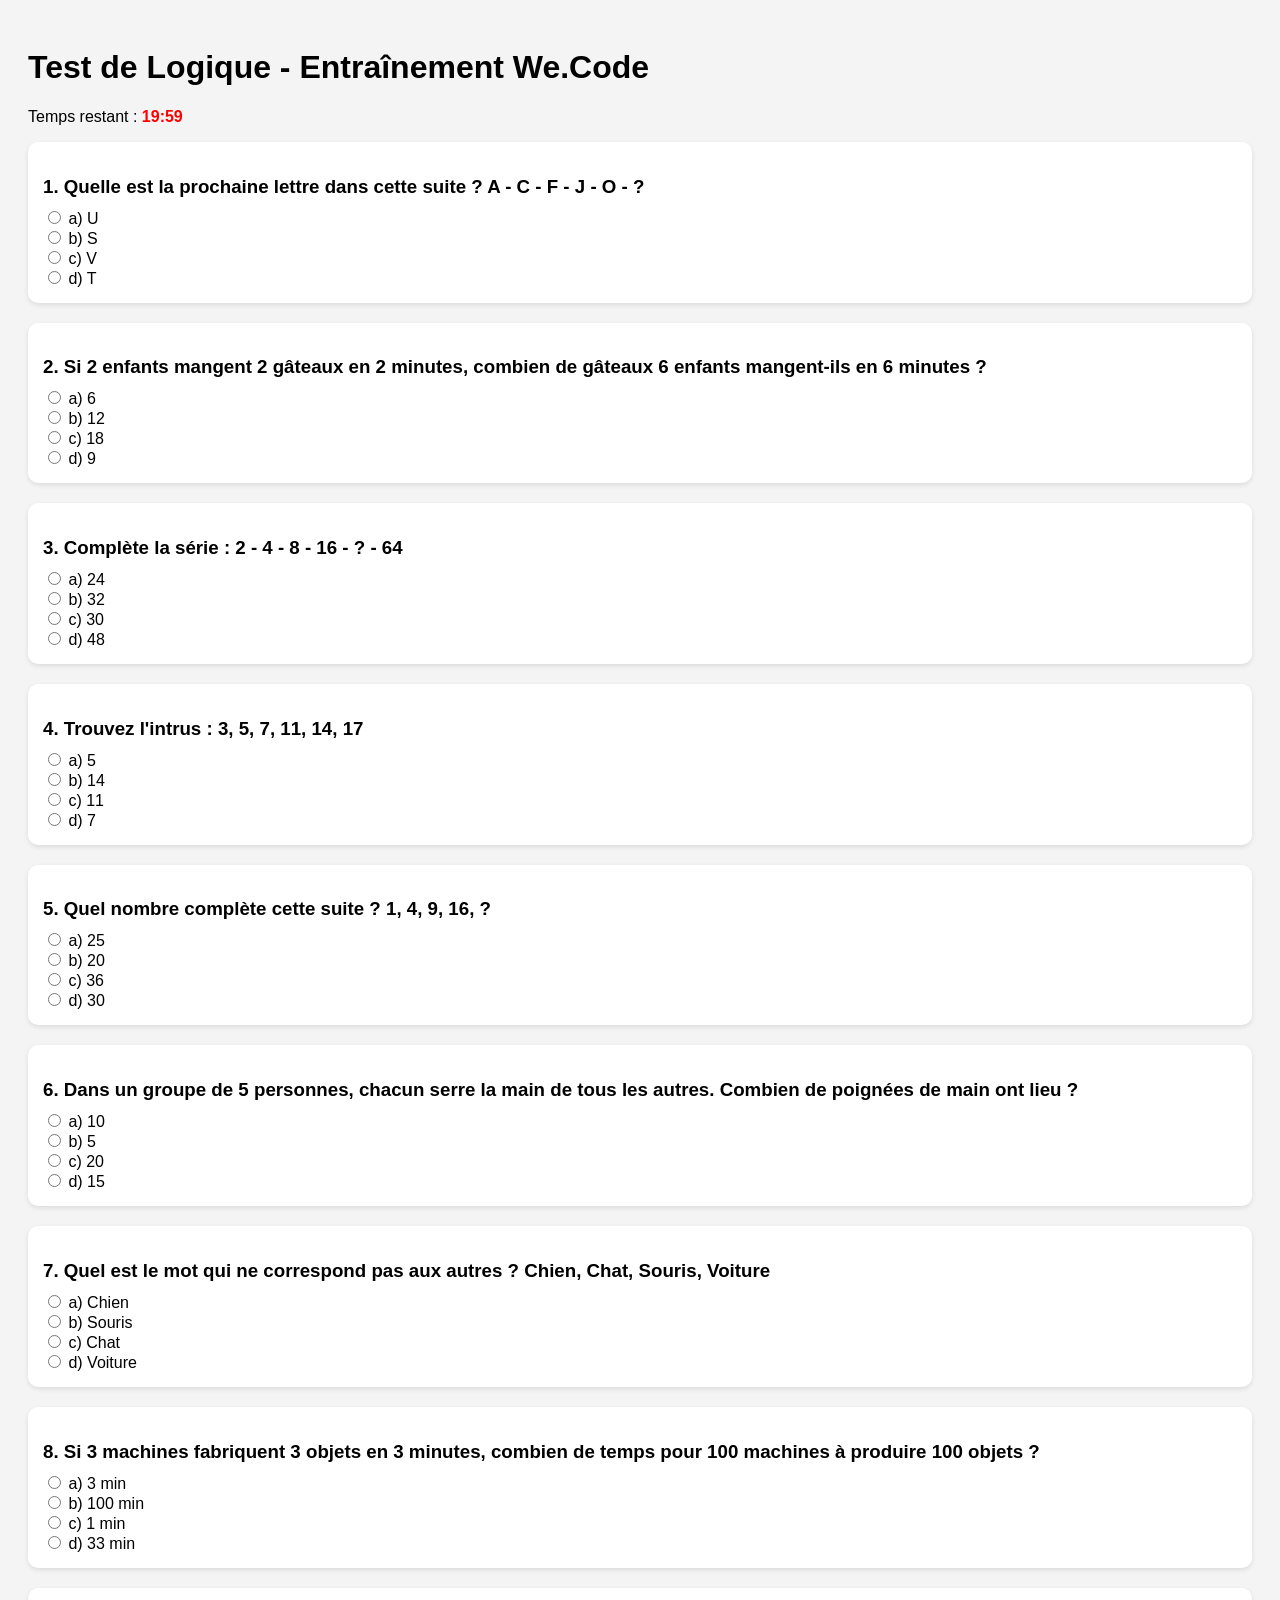
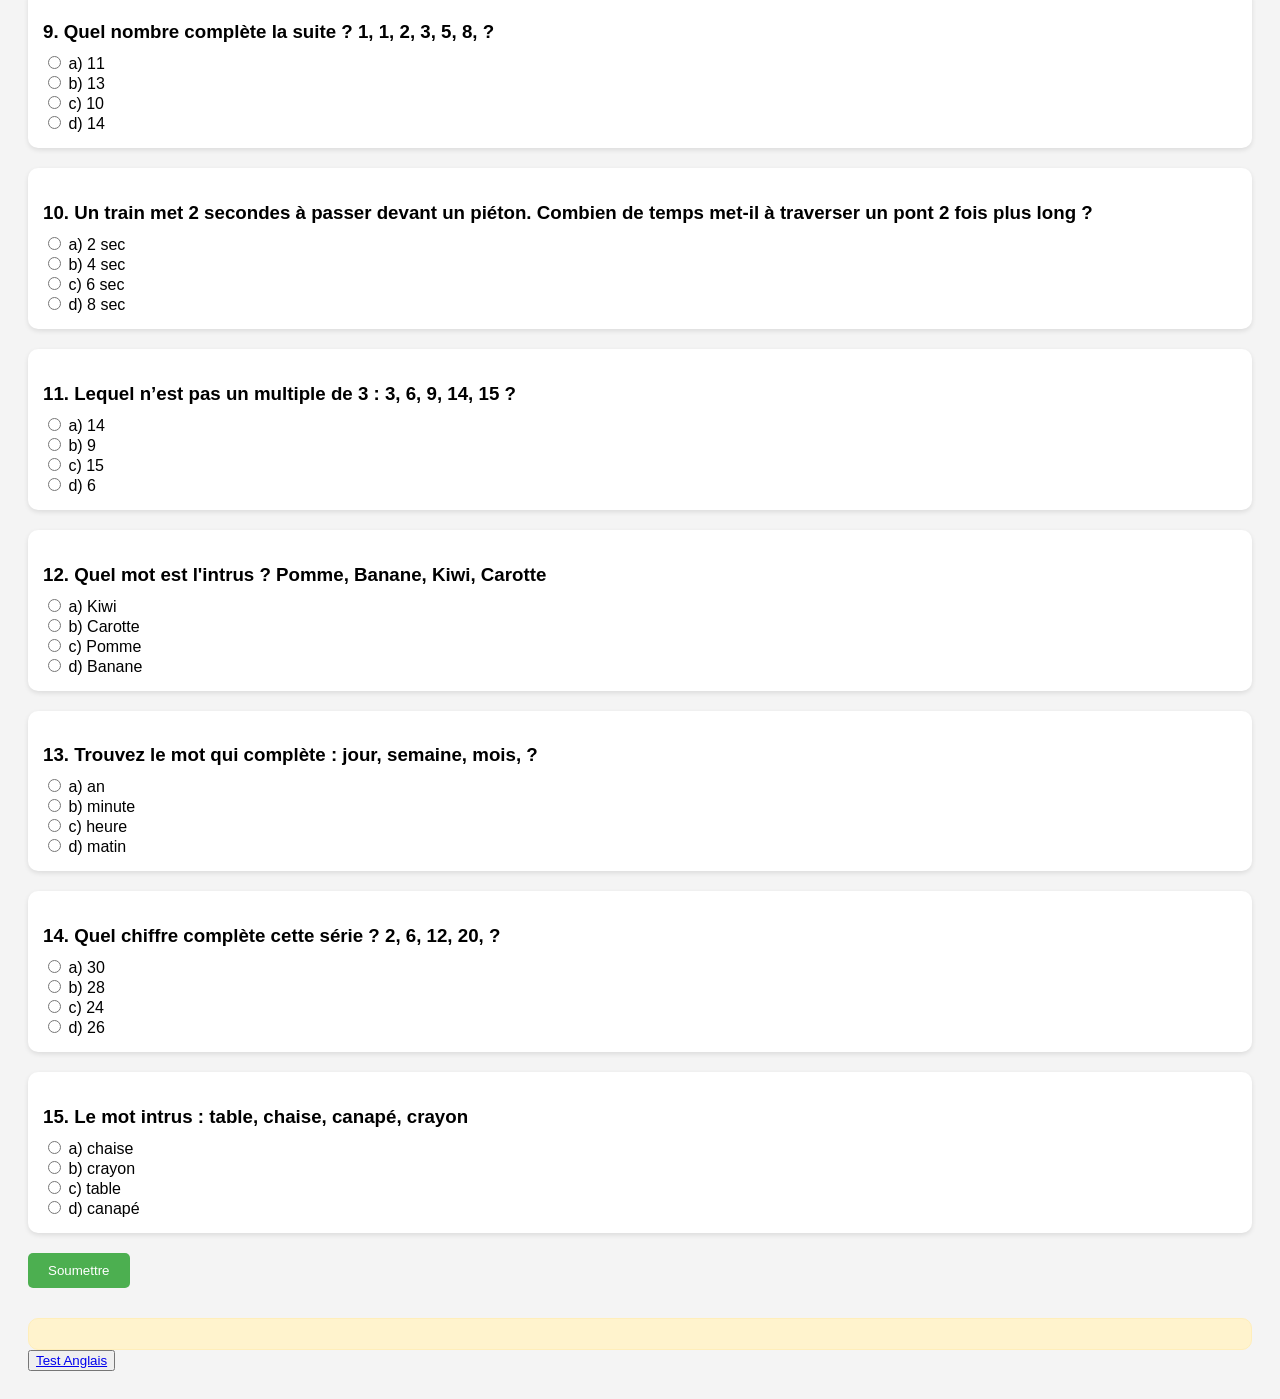
<file: index.html>
<!DOCTYPE html>
<html lang="fr">
<head>
    <meta charset="UTF-8">
    <title>Test de Logique - We.Code Training</title>

    <link rel="stylesheet" href="style.css">



</head>
<body>
    <h1>Test de Logique - Entraînement We.Code</h1>
    <p>Temps restant : <span id="timer">20:00</span></p>

    <form id="quizForm"></form>

    <button type="button" class="btn" onclick="corriger()">Soumettre</button>

    <div id="resultat"></div>

    <button>
        <a href="testanglais.html">Test Anglais</a>
    </button>

    <script src="logique.js"></script>
</body>
</html>
</file>
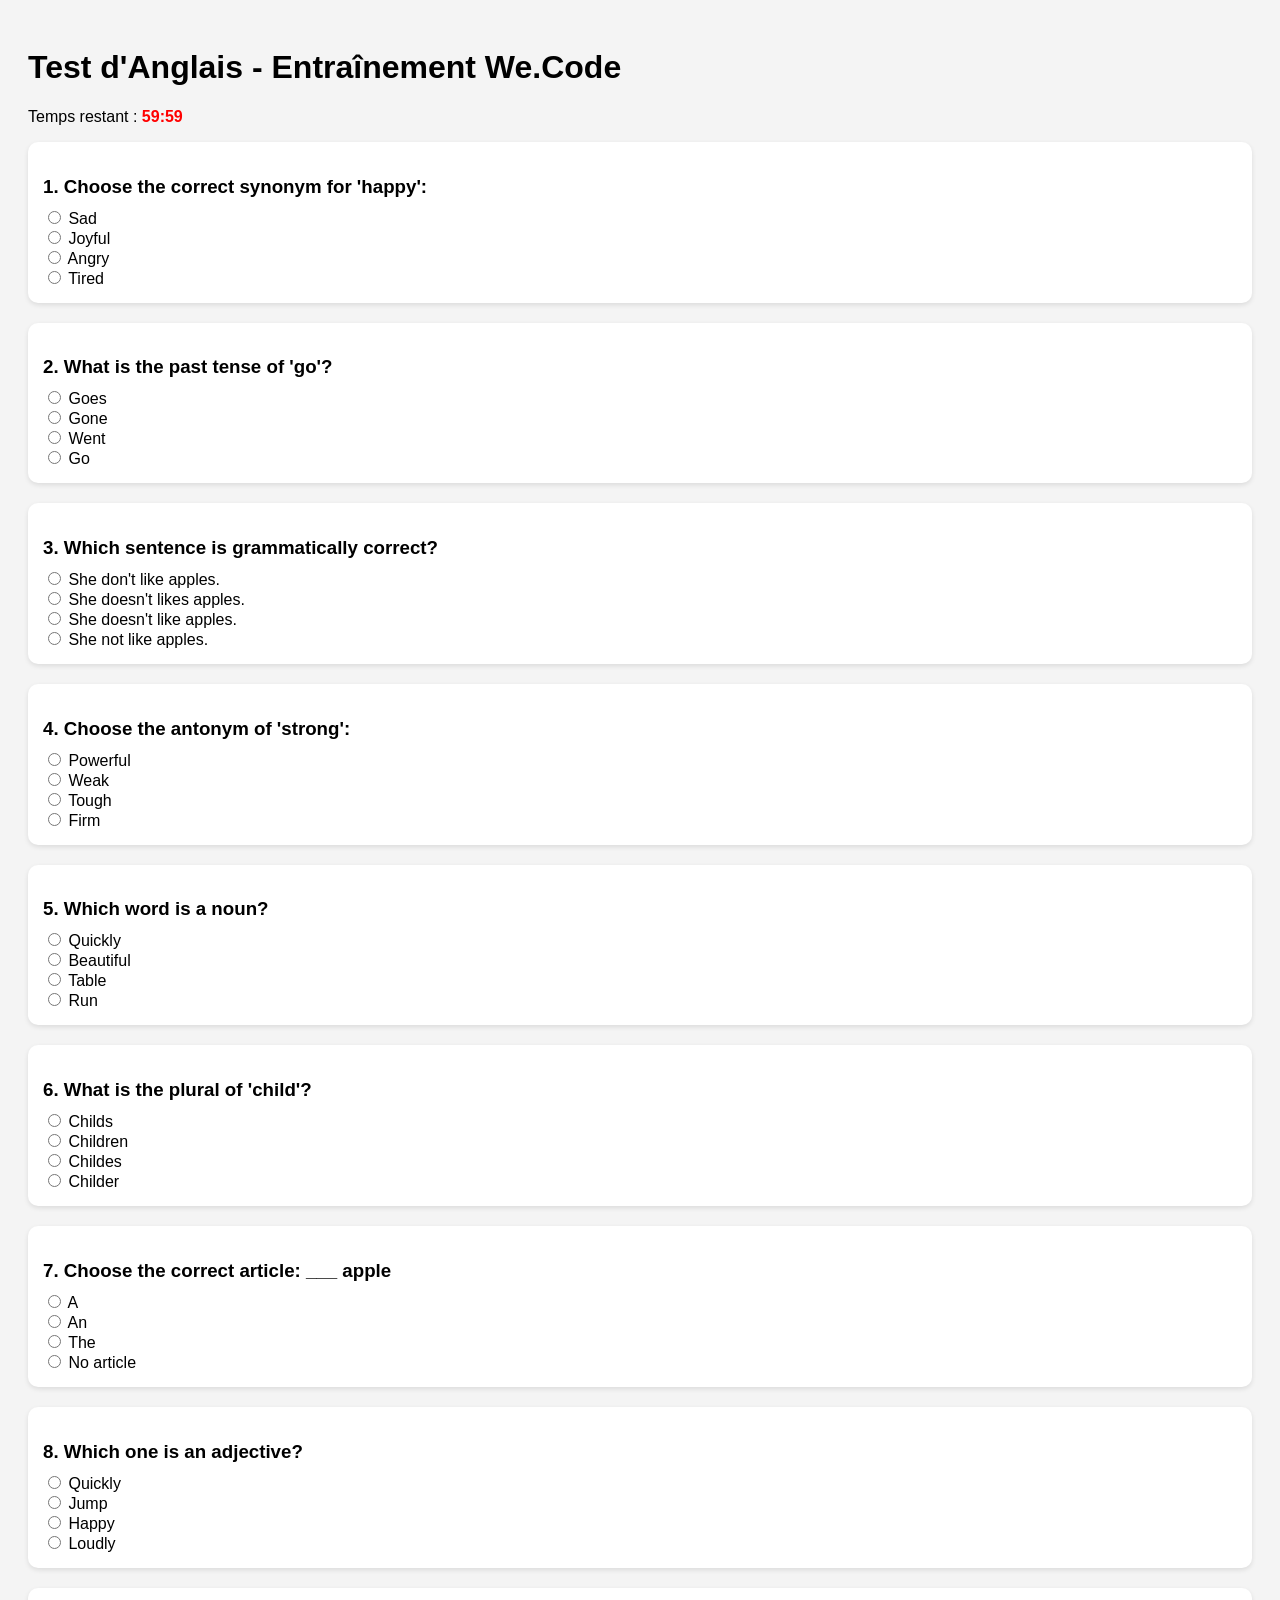
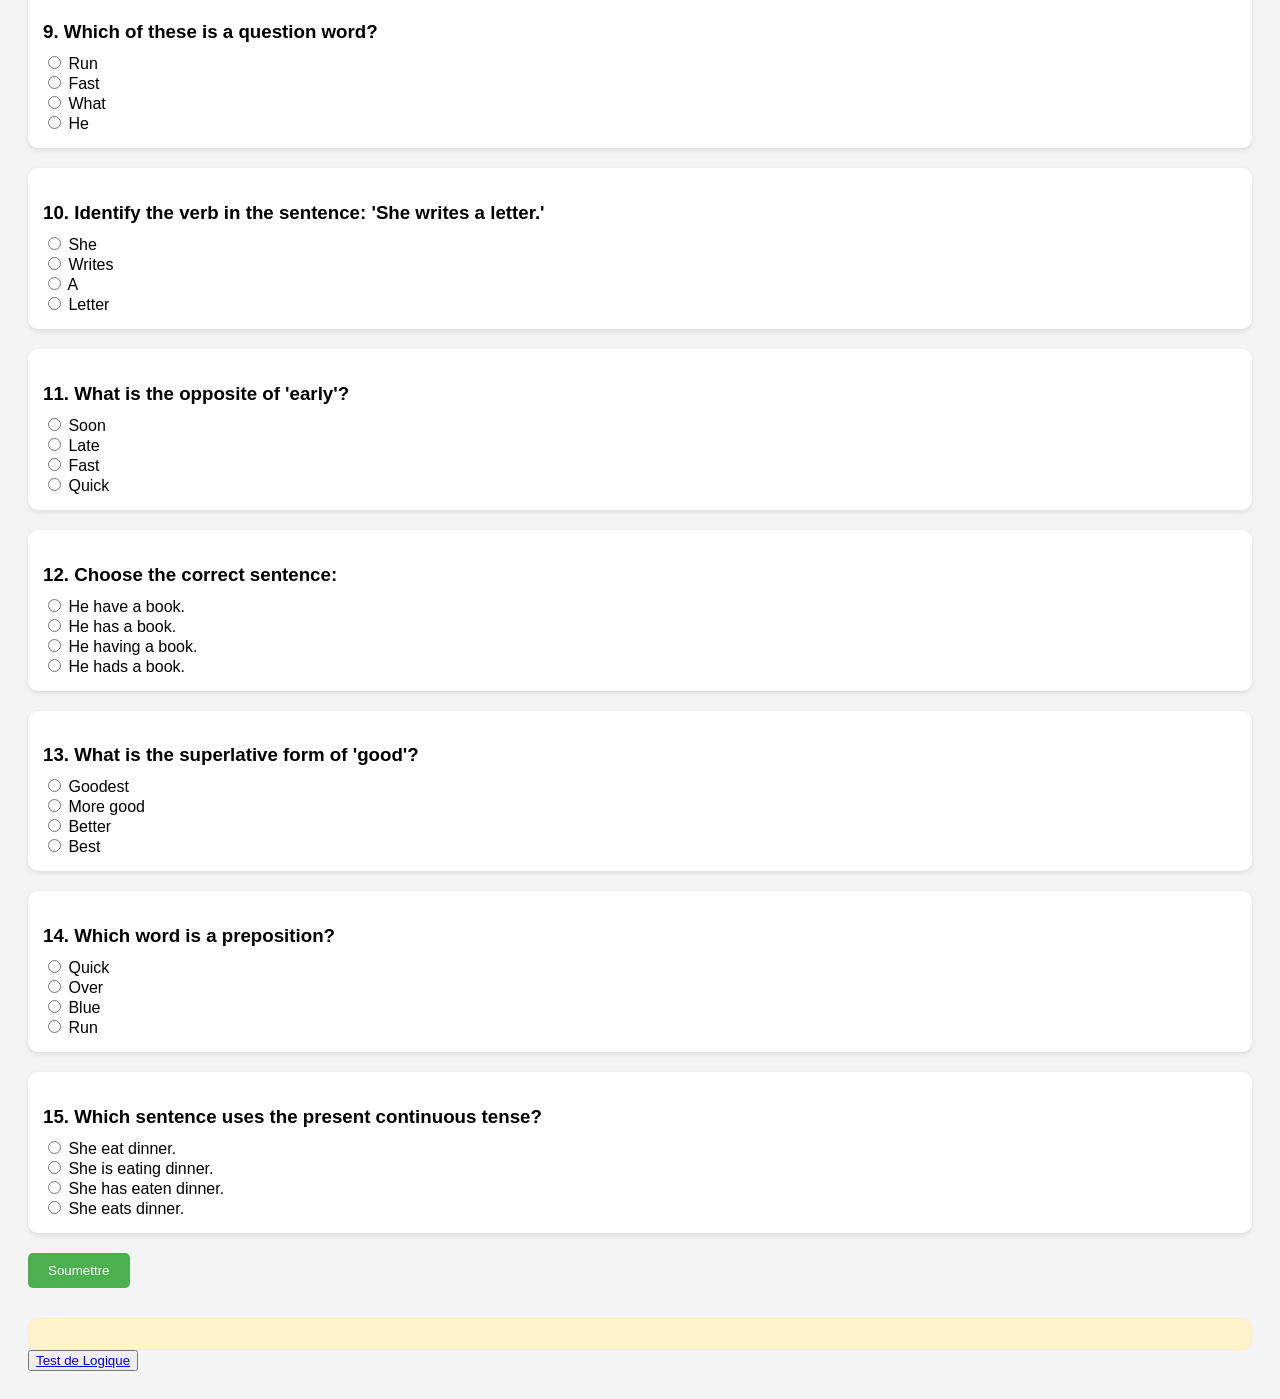
<file: testanglais.html>
<!DOCTYPE html>
<html lang="fr">
<head>
    <meta charset="UTF-8">
    <title>Test d'Anglais - We.Code Training</title>
    <link rel="stylesheet" href="style.css">
</head>
<body>
    <h1>Test d'Anglais - Entraînement We.Code</h1>
    <p>Temps restant : <span id="timer">60:00</span></p>
    

    <form id="quizForm"></form>

    <button type="button" class="btn" onclick="corriger()">Soumettre</button>

    <div id="resultat"></div>

    <script src="ang.js"></script>
    <button>
        <a href="index.html">Test de Logique</a>
    </button>
    
</body>
</html>
</file>
<file: style.css>
body {
    font-family: Arial, sans-serif;
    padding: 20px;
    background-color: #f4f4f4;
}
.question {
    margin-bottom: 20px;
    background-color: white;
    padding: 15px;
    border-radius: 10px;
    box-shadow: 0 2px 5px rgba(0,0,0,0.1);
}
.question h3 {
    margin-bottom: 10px;
}
.btn {
    background-color: #4CAF50;
    color: white;
    padding: 10px 20px;
    border: none;
    border-radius: 5px;
    cursor: pointer;
}
#timer {
    font-weight: bold;
    color: red;
}
#resultat {
    margin-top: 30px;
    padding: 15px;
    background-color: #fff3cd;
    border: 1px solid #ffeeba;
    border-radius: 10px;
}
</file>
